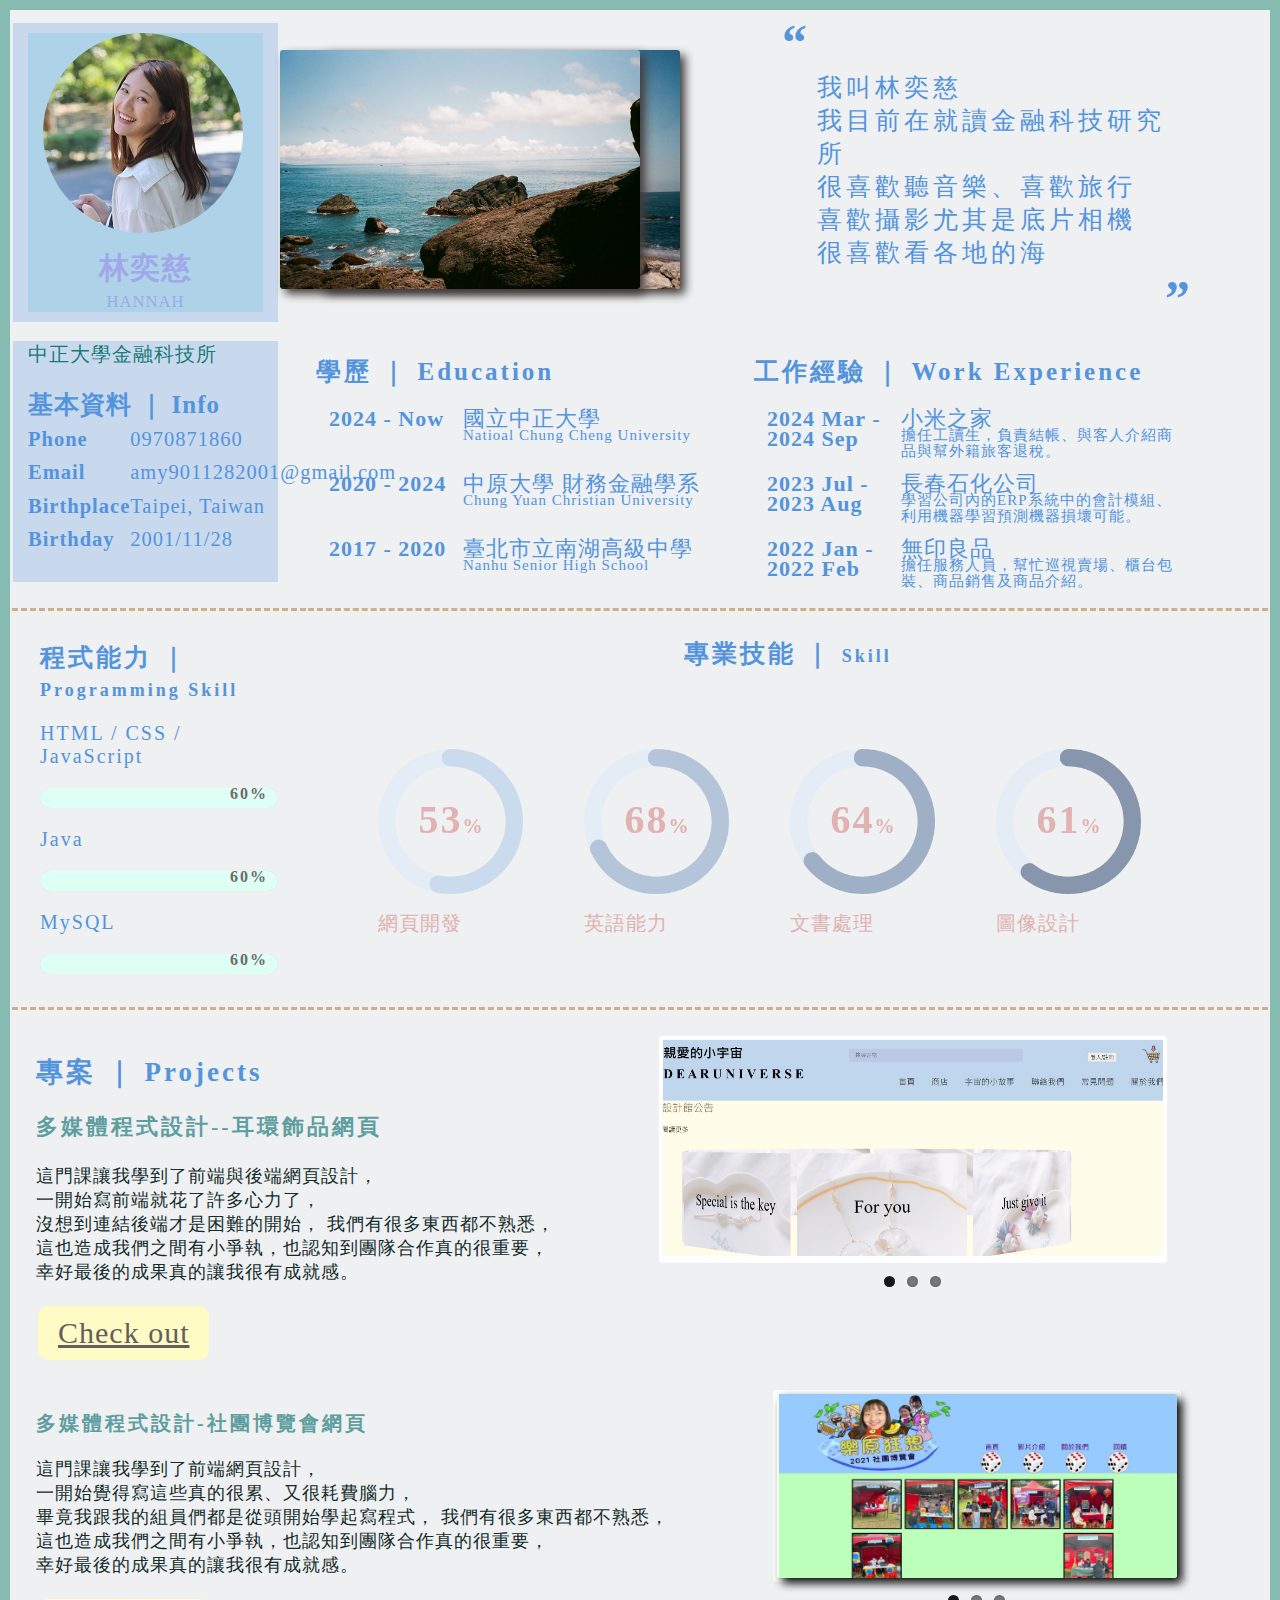
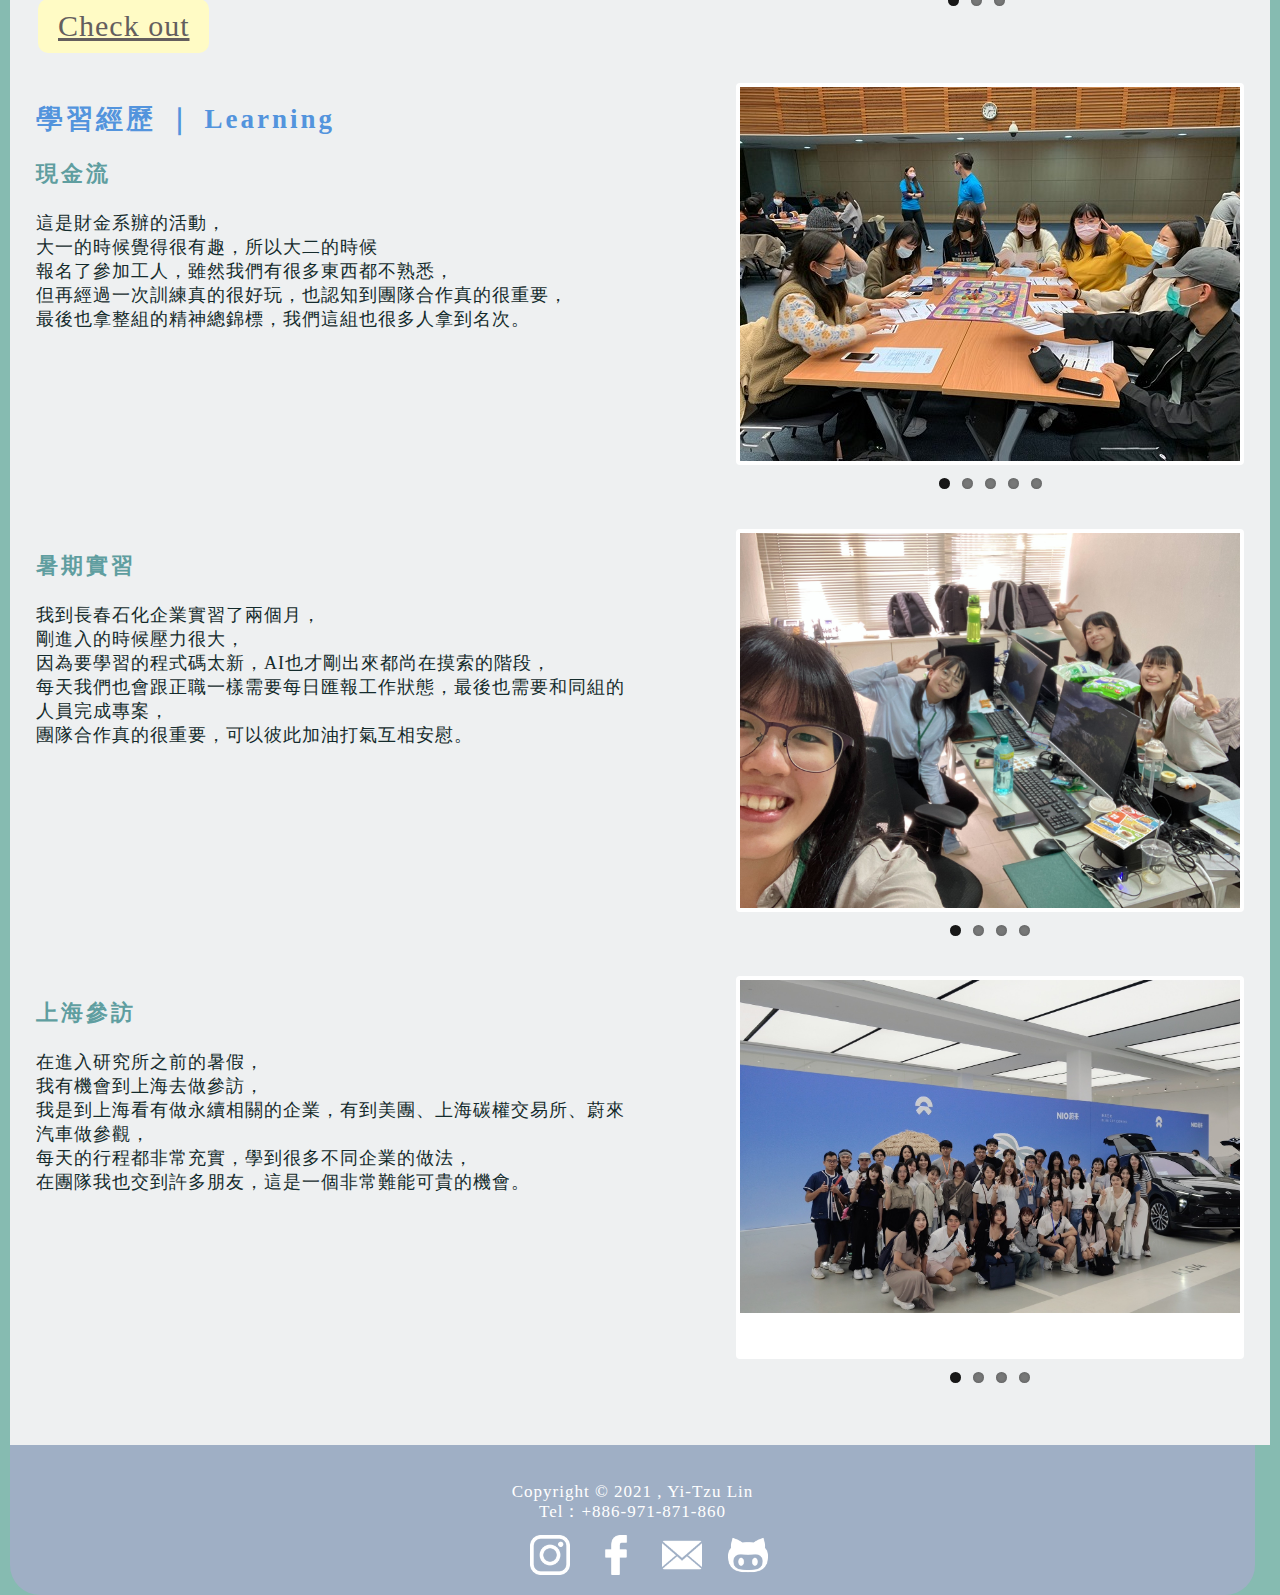
<file: index.html>
<!DOCTYPE html>
<html lang="en">

<head>
    <meta charset="UTF-8">
    <meta http-equiv="X-UA-Compatible" content="IE=edge">
    <meta name="viewport" content="width=device-width, initial-scale=1.0">
    <title>個人履歷</title>
    <link rel="stylesheet" type="text/css" href="Untitled-1.css">
    <link rel="stylesheet" type="text/css" href="flexslider.css">
</head>

<body>
    <section>
        <table class=tableb>
            <tbody>
                <tr>
                    <td>
                        <div class="resume">
                            <div class="base">
                                <div class="profile">
                                    <div class="p1">
                                        <img src="首頁照片1.jpeg">
                                        <img src="首頁底圖.png" class="pic-aft">
                                    </div>
                                    <div class="info">
                                        <h4 class="name">林奕慈</h4><small>HANNAH</small>
                                    </div>
                                </div>
                            </div>
                        </div>
                    </td>
                    <td>
                        <div class="p4">
                            <div class="pp4"><img src="000653020004.jpg"></div>
                            <div class="ppp4"><img src="000653020028.jpg"></div>
                        </div>
                    </td>
                    <td>
                        <div id="info">
                            <div class="p3">
                                <div class="pp3">
                                    <h1>“</h1>
                                    <p>我叫林奕慈<br>
                                        我目前在就讀金融科技研究所<br>
                                        很喜歡聽音樂、喜歡旅行<br>
                                        喜歡攝影尤其是底片相機<br>
                                        很喜歡看各地的海<br>
                                    </p>
                                    <img src="介紹背景.png">
                                    <h1>&emsp;&emsp;&emsp;&emsp;&emsp;&emsp;&emsp;&ensp;”</h1>
                                </div>
                            </div>
                    </td>
                </tr>
                <tr>
                    <td style=border-bottom-style:dashed;border-color:#cfb189;>
                        <div class="resume">
                            <div class="base">
                                <p class=word>中正大學金融科技所</p>
                                <h1>基本資料 ｜ <span>Info</span></h1>
                                <div class="pp2">
                                    <div class="tleft">
                                        <p>Phone</p>
                                        <p>Email</p>
                                        <p>Birthplace</p>
                                        <p>Birthday</p>
                                    </div>
                                    <div class="tright">
                                        <p>0970871860</p>
                                        <p>amy9011282001@gmail.com</p>
                                        <p>Taipei, Taiwan</p>
                                        <p>2001/11/28</p>
                                    </div>
                                </div>
                            </div>
                        </div>
                    </td>
                    <td class="border">
                        <div class="b5">
                            <h1>學歷 ｜ <span>Education</span></h1>
                            <table class="bg">
                                <tr>
                                    <td class="th">2024 - Now</td>
                                    <td class="tp">國立中正大學<br><span class="small">Natioal Chung Cheng University</span>
                                    </td>
                                </tr>
                            </table>
                            <table class="bg">
                                <tr>
                                    <td class="th">2020 - 2024</td>
                                    <td class="tp">中原大學 財務金融學系<br><span class="small">Chung Yuan Christian University</span>
                                    </td>
                                </tr>
                            </table>
                            <table class="bg">
                                <tr>
                                    <td class="th">2017 - 2020</td>
                                    <td class="tp">臺北市立南湖高級中學<br><span class="small">Nanhu Senior High School</span>
                                    </td>
                                </tr>
                            </table>
                        </div>
                    </td>
                    <td class="border">
                        <div class="b6">
                            <h1>工作經驗 ｜ <span>Work Experience</span></h1>
                            <table class="bg">
                                <tr>
                                    <td class="th">2024 Mar -<br>2024 Sep</td>
                                    <td class="tp">小米之家<br><span class="small">擔任工讀生，負責結帳、與客人介紹商品與幫外籍旅客退稅。</span></td>
                                </tr>
                            </table>
                            <table class="bg">
                                <tr>
                                    <td class="th">2023 Jul -<br>2023 Aug</td>
                                    <td class="tp">長春石化公司<br><span class="small">學習公司內的ERP系統中的會計模組、利用機器學習預測機器損壞可能。</span></td>
                                </tr>
                            </table>
                            <table class="bg">
                                <tr>
                                    <td class="th">2022 Jan -<br>2022 Feb</td>
                                    <td class="tp">無印良品<br><span class="small">擔任服務人員，幫忙巡視賣場、櫃台包裝、商品銷售及商品介紹。</span></td>
                                </tr>
                            </table>
                        </div>
                    </td>
                </tr>
                <tr>
                    <td class="border" style="width:50%;">
                        <div class="b4">
                            <div id="skill-section">
                                <h1>程式能力 ｜ <span>Programming Skill</span></h1>
                                <div class="b-bar">
                                    <p>HTML / CSS / JavaScript</p>
                                    <div class="progress">
                                        <div class="progress-bar" data-progress="60">
                                            <span>60%</span>
                                        </div>
                                    </div>
                                    <p>Java</p>
                                    <div class="progress">
                                        <div class="progress-bar" data-progress="60">
                                            <span>60%</span>
                                        </div>
                                    </div>
                                    <p>MySQL</p>
                                    <div class="progress">
                                        <div class="progress-bar" data-progress="60">
                                            <span>60%</span>
                                        </div>
                                    </div>
                                </div>
                            </div>
                        </div>
                        </div>
                    </td>
                    <td class="border" style="width:50%;" colspan="2">
                        <div id="skill">
                            <div class="b3">
                                <h1>專業技能 ｜ <span>Skill</span></h1>
                                <table>
                                    <tbody>
                                        <tr>
                                            <td>
                                                <div class="pie1">
                                                    <div class="b-skills">
                                                        <div class="col-xs-12 col-sm-6 col-md-3">
                                                            <div class="skill-item center-block">
                                                                <div class="chart-container">
                                                                    <div class="chart " data-percent="70"
                                                                        data-bar-color="#C9DBED">
                                                                        <span class="percent" data-after="%">70</span>
                                                                    </div>
                                                                </div>
                                                                <p>網頁開發</p>
                                                            </div>
                                                        </div>
                                                    </div>
                                                </div>
                                            </td>
                                            <td>
                                                <div class="pie2">
                                                    <div class="b-skills">
                                                        <div class="col-xs-12 col-sm-6 col-md-3">
                                                            <div class="skill-item center-block">
                                                                <div class="chart-container">
                                                                    <div class="chart " data-percent="90"
                                                                        data-bar-color="#B4C5D9">
                                                                        <span class="percent" data-after="%">90</span>
                                                                    </div>
                                                                </div>
                                                                <p>英語能力</p>
                                                            </div>
                                                        </div>
                                                    </div>
                                                </div>
                                            </td>
                                            <td>
                                                <div class="pie3">
                                                    <div class="b-skills">
                                                        <div class="col-xs-12 col-sm-6 col-md-3">
                                                            <div class="skill-item center-block">
                                                                <div class="chart-container">
                                                                    <div class="chart " data-percent="85"
                                                                        data-bar-color="#9FAFC5">
                                                                        <span class="percent" data-after="%">85</span>
                                                                    </div>
                                                                </div>
                                                                <p>文書處理</p>
                                                            </div>
                                                        </div>
                                                    </div>
                                                </div>
                                            </td>
                                            <td>
                                                <div class="pie4">
                                                    <div class="b-skills">
                                                        <div class="col-xs-12 col-sm-6 col-md-3">
                                                            <div class="skill-item center-block">
                                                                <div class="chart-container">
                                                                    <div class="chart " data-percent="80"
                                                                        data-bar-color="#8795AD">
                                                                        <span class="percent" data-after="%">80</span>
                                                                    </div>
                                                                </div>
                                                                <p>圖像設計</p>
                                                            </div>
                                                        </div>
                                                    </div>
                                                </div>
                                            </td>
                                        </tr>
                                    </tbody>
                                </table>
                            </div>
                    </td>
                </tr>

                <tr>
                    <td colspan="3">
                        <table class=wwork>
                            <tbody>
                                <tr>
                                    <td>
                                        <div class="work">
                                            <h1>專案 ｜ <span>Projects</span></h1>
                                            <div class="demo">
                                                <h3>多媒體程式設計--耳環飾品網頁</h3>
                                                <p>
                                                    這門課讓我學到了前端與後端網頁設計，<br>一開始寫前端就花了許多心力了，
                                                    <br>沒想到連結後端才是困難的開始，
                                                    我們有很多東西都不熟悉，<br>這也造成我們之間有小爭執，也認知到團隊合作真的很重要，
                                                    <br>幸好最後的成果真的讓我很有成就感。
                                                </p>
                                                <a href="https://hannnnnnnnah.github.io/finalproject/index.html"
                                                    class="button">Check out</a>
                                            </div>
                                    </td>
                                    <td>
                                        <div class="wp">
                                            <div class="flexslider" style="width:500px; margin-left:100px;">
                                                <ul class="slides">
                                                    <li><img src="商店1.jpg" alt="" width="500" height="350"></li>
                                                    <li><img src="商店2.jpg" alt="" width="500" height="350"></li>
                                                    <li><img src="商店3.jpg" alt="" width="500" height="350"></li>
                                                </ul>
                                            </div>
                                        </div>
                                    </td>
                                </tr>
                            </tbody>
                        </table>
                        <table class=mmysql>
                            <tbody>
                                <tr>
                                    <td>
                                        <div class="mysql">
                                            <h3>多媒體程式設計-社團博覽會網頁</h3>
                                            <p>
                                                這門課讓我學到了前端網頁設計，<br>一開始覺得寫這些真的很累、又很耗費腦力，
                                                    <br>畢竟我跟我的組員們都是從頭開始學起寫程式，
                                                    我們有很多東西都不熟悉，<br>這也造成我們之間有小爭執，也認知到團隊合作真的很重要，
                                                    <br>幸好最後的成果真的讓我很有成就感。
                                            </p>
                                            <a href="https://hannnnnnnnah.github.io/demo/"
                                                class="button">
                                                Check out</a>
                                        </div>
                                    </td>
                                    <td>
                                        <div class="sq">
                                            <div class="flexslider" style="width:400px; margin-left:100px;">
                                                <ul class="slides">
                                                    <li><img src="網頁1.jpg" alt="" width="500" height="350"></li>
                                                    <li><img src="網頁2.jpg" alt="" width="500" height="350"></li>
                                                    <li><img src="網頁3.jpg" alt="" width="500" height="350"></li>
                                                </ul>
                                            </div>
                                        </div>
                                    </td>
                                </tr>
                            </tbody>
                        </table>
                        <table class=ffin>
                            <tbody>
                                <tr>
                                    <td>
                                        <div class="fin">
                                            <h1>學習經歷 ｜ <span>Learning</span></h1>
                                            <div class="fffin">
                                                <h3>現金流</h3>
                                                <p>
                                                    這是財金系辦的活動，<br>大一的時候覺得很有趣，所以大二的時候
                                                    <br>報名了參加工人，雖然我們有很多東西都不熟悉，
                                                    <br>但再經過一次訓練真的很好玩，也認知到團隊合作真的很重要，
                                                    <br>最後也拿整組的精神總錦標，我們這組也很多人拿到名次。
                                                </p>
                                            </div>
                                    </td>
                                    <td>
                                        <div class="wp">
                                            <div class="flexslider" style="width:500px; margin-left:100px;">
                                                <ul class="slides">
                                                    <li><img src="現金流1.jpg" alt="" width="500" height="350"></li>
                                                    <li><img src="現金流2.jpg" alt="" width="500" height="350"></li>
                                                    <li><img src="現金流3.jpg" alt="" width="500" height="350"></li>
                                                    <li><img src="現金流4.jpg" alt="" width="500" height="350"></li>
                                                    <li><img src="現金流5.jpg" alt="" width="500" height="350"></li>
                                                </ul>
                                            </div>
                                        </div>
                                    </td>
                                     <tr>
                                    <td>
                                        <div class="fffin">
                                            <h3>暑期實習</h3>
                                                <p>
                                                    我到長春石化企業實習了兩個月，<br>剛進入的時候壓力很大，
                                                    <br>因為要學習的程式碼太新，AI也才剛出來都尚在摸索的階段，
                                                    <br>每天我們也會跟正職一樣需要每日匯報工作狀態，最後也需要和同組的人員完成專案，
                                                    <br>團隊合作真的很重要，可以彼此加油打氣互相安慰。
                                                </p>
                                            </div>
                                    </td>
                                
                               
                                    <td>
                                        <div class="wp">
                                            <div class="flexslider" style="width:500px; margin-left:100px;">
                                                <ul class="slides">
                                                    <li><img src="實習1.jpg" alt="" width="500" height="350"></li>
                                                    <li><img src="實習2.jpg" alt="" width="500" height="350"></li>
                                                    <li><img src="實習3.jpg" alt="" width="500" height="350"></li>
                                                    <li><img src="實習4.jpg" alt="" width="500" height="350"></li>
                                                </ul>
                                            </div>
                                        </div>
                                            </td>
                                    </tr>
                                <tr>
                                    <td>
                                        <div class="fffin">
                                            <h3>上海參訪</h3>
                                                <p>
                                                    在進入研究所之前的暑假，<br>我有機會到上海去做參訪，
                                                    <br>我是到上海看有做永續相關的企業，有到美團、上海碳權交易所、蔚來汽車做參觀，
                                                    <br>每天的行程都非常充實，學到很多不同企業的做法，
                                                    <br>在團隊我也交到許多朋友，這是一個非常難能可貴的機會。
                                                </p>
                                            </div>
                                    </td>
                                
                               
                                    <td>
                                        <div class="wp1">
                                            <div class="flexslider" style="width:500px; margin-left:100px;">
                                                <ul class="slides">
                                                    <li><img src="上海1.jpg" alt="" width="500" height="350"></li>
                                                    <li><img src="上海2.jpg" alt="" width="500" height="350"></li>
                                                    <li><img src="上海3.jpg" alt="" width="500" height="350"></li>
                                                    <li><img src="上海4.jpg" alt="" width="500" height="350"></li>
                                                </ul>
                                            </div>
                                        </div>
                                            </td>
                                    </tr>
                                </tr>
                            </tbody>
                        </table>
                    </td>
                </tr>
            </tbody>
        </table>
    </section>
    <script src="js/jquery-2.2.4.min.js"></script>
    <script src="js/jquery.appear.min.js"></script>
    <script src="js/jquery.easypiechart.min.js"></script>
    <script src="js/jquery.flexslider-min.js"></script>
    <script src="js/bar.js"></script>
    <footer>
        <div class="foot">
            <p>Copyright © 2021 , Yi-Tzu Lin<br>Tel：+886-971-871-860</p>
            <div class="t1">
                <a href="https://www.instagram.com/"><img src="IG.png"></a>
                <a href="https://www.facebook.com/"><img src="FB.png"></a>
                <a href="mailto:amy9011282001@gmail.com"><img src="mail.png"></a>
                <a href="https://github.com/"><img src="GH.png"></a>
            </div>
        </div>

    </footer>

</body>

</html>
</file>
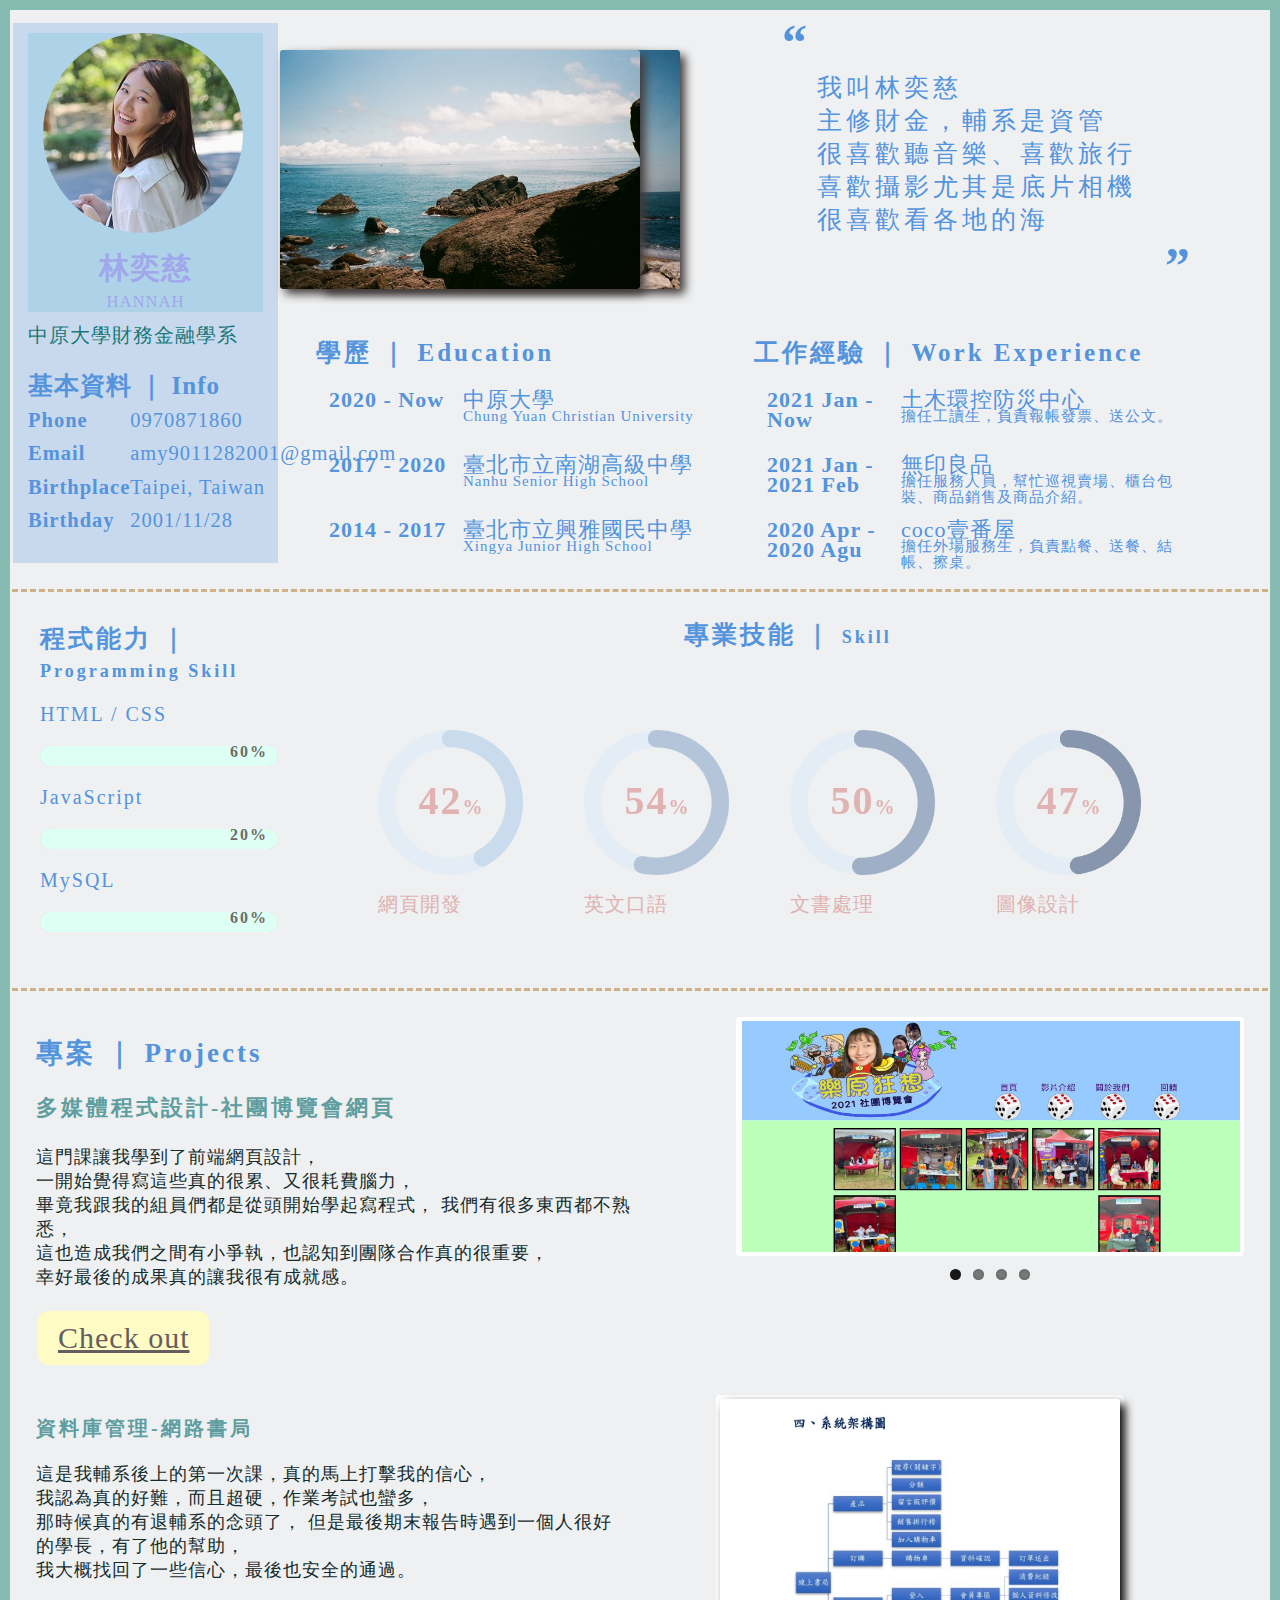
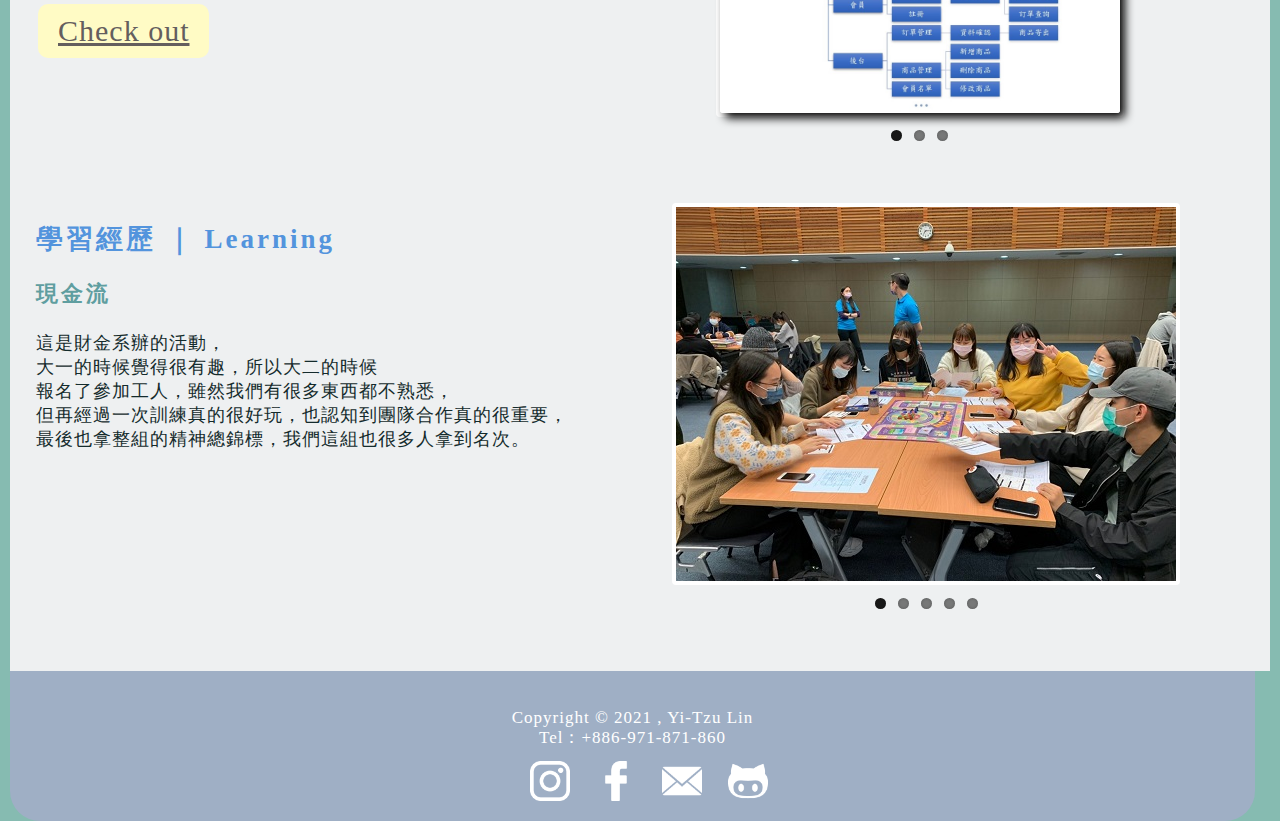
<file: profile1.html>
<!DOCTYPE html>
<html lang="en">

<head>
    <meta charset="UTF-8">
    <meta http-equiv="X-UA-Compatible" content="IE=edge">
    <meta name="viewport" content="width=device-width, initial-scale=1.0">
    <title>個人履歷</title>
    <link rel="stylesheet" type="text/css" href="Untitled-1.css">
    <link rel="stylesheet" type="text/css" href="flexslider.css">
</head>

<body>
    <section>
        <table class=tableb>
            <tbody>
                <tr>
                    <td>
                        <div class="resume">
                            <div class="base">
                                <div class="profile">
                                    <div class="p1">
                                        <img src="首頁照片1.jpeg">
                                        <img src="首頁底圖.png" class="pic-aft">
                                    </div>
                                    <div class="info">
                                        <h4 class="name">林奕慈</h4><small>HANNAH</small>
                                    </div>
                                </div>
                            </div>
                        </div>
                    </td>
                    <td>
                        <div class="p4">
                            <div class="pp4"><img src="000653020004.jpg"></div>
                            <div class="ppp4"><img src="000653020028.jpg"></div>
                        </div>
                    </td>
                    <td>
                        <div id="info">
                            <div class="p3">
                                <div class="pp3">
                                    <h1>“</h1>
                                    <p>我叫林奕慈<br>
                                        主修財金，輔系是資管<br>
                                        很喜歡聽音樂、喜歡旅行<br>
                                        喜歡攝影尤其是底片相機<br>
                                        很喜歡看各地的海<br>
                                    </p>
                                    <img src="介紹背景.png">
                                    <h1>&emsp;&emsp;&emsp;&emsp;&emsp;&emsp;&emsp;&ensp;”</h1>
                                </div>
                            </div>
                    </td>
                </tr>
                <tr>
                    <td style=border-bottom-style:dashed;border-color:#cfb189;>
                        <div class="resume">
                            <div class="base">
                                <p class=word>中原大學財務金融學系</p>
                                <h1>基本資料 ｜ <span>Info</span></h1>
                                <div class="pp2">
                                    <div class="tleft">
                                        <p>Phone</p>
                                        <p>Email</p>
                                        <p>Birthplace</p>
                                        <p>Birthday</p>
                                    </div>
                                    <div class="tright">
                                        <p>0970871860</p>
                                        <p>amy9011282001@gmail.com</p>
                                        <p>Taipei, Taiwan</p>
                                        <p>2001/11/28</p>
                                    </div>
                                </div>
                            </div>
                        </div>
                    </td>
                    <td class="border">
                        <div class="b5">
                            <h1>學歷 ｜ <span>Education</span></h1>
                            <table class="bg">
                                <tr>
                                    <td class="th">2020 - Now</td>
                                    <td class="tp">中原大學<br><span class="small">Chung Yuan Christian University</span>
                                    </td>
                                </tr>
                            </table>
                            <table class="bg">
                                <tr>
                                    <td class="th">2017 - 2020</td>
                                    <td class="tp">臺北市立南湖高級中學<br><span class="small">Nanhu Senior High School</span>
                                    </td>
                                </tr>
                            </table>
                            <table class="bg">
                                <tr>
                                    <td class="th">2014 - 2017</td>
                                    <td class="tp">臺北市立興雅國民中學<br><span class="small">Xingya Junior High School</span>
                                    </td>
                                </tr>
                            </table>
                        </div>
                    </td>
                    <td class="border">
                        <div class="b6">
                            <h1>工作經驗 ｜ <span>Work Experience</span></h1>
                            <table class="bg">
                                <tr>
                                    <td class="th">2021 Jan -<br>Now</td>
                                    <td class="tp">土木環控防災中心<br><span class="small">擔任工讀生，負責報帳發票、送公文。</span></td>
                                </tr>
                            </table>
                            <table class="bg">
                                <tr>
                                    <td class="th">2021 Jan -<br>2021 Feb</td>
                                    <td class="tp">無印良品<br><span class="small">擔任服務人員，幫忙巡視賣場、櫃台包裝、商品銷售及商品介紹。</span></td>
                                </tr>
                            </table>
                            <table class="bg">
                                <tr>
                                    <td class="th">2020 Apr -<br>2020 Agu</td>
                                    <td class="tp">coco壹番屋<br><span class="small">擔任外場服務生，負責點餐、送餐、結帳、擦桌。</span></td>
                                </tr>
                            </table>
                        </div>
                    </td>
                </tr>
                <tr>
                    <td class="border" style="width:50%;">
                        <div class="b4">
                            <div id="skill-section">
                                <h1>程式能力 ｜ <span>Programming Skill</span></h1>
                                <div class="b-bar">
                                    <p>HTML / CSS</p>
                                    <div class="progress">
                                        <div class="progress-bar" data-progress="60">
                                            <span>60%</span>
                                        </div>
                                    </div>
                                    <p>JavaScript</p>
                                    <div class="progress">
                                        <div class="progress-bar" data-progress="20">
                                            <span>20%</span>
                                        </div>
                                    </div>
                                    <p>MySQL</p>
                                    <div class="progress">
                                        <div class="progress-bar" data-progress="60">
                                            <span>60%</span>
                                        </div>
                                    </div>
                                </div>
                            </div>
                        </div>
                        </div>
                    </td>
                    <td class="border" style="width:50%;" colspan="2">
                        <div id="skill">
                            <div class="b3">
                                <h1>專業技能 ｜ <span>Skill</span></h1>
                                <table>
                                    <tbody>
                                        <tr>
                                            <td>
                                                <div class="pie1">
                                                    <div class="b-skills">
                                                        <div class="col-xs-12 col-sm-6 col-md-3">
                                                            <div class="skill-item center-block">
                                                                <div class="chart-container">
                                                                    <div class="chart " data-percent="70"
                                                                        data-bar-color="#C9DBED">
                                                                        <span class="percent" data-after="%">70</span>
                                                                    </div>
                                                                </div>
                                                                <p>網頁開發</p>
                                                            </div>
                                                        </div>
                                                    </div>
                                                </div>
                                            </td>
                                            <td>
                                                <div class="pie2">
                                                    <div class="b-skills">
                                                        <div class="col-xs-12 col-sm-6 col-md-3">
                                                            <div class="skill-item center-block">
                                                                <div class="chart-container">
                                                                    <div class="chart " data-percent="90"
                                                                        data-bar-color="#B4C5D9">
                                                                        <span class="percent" data-after="%">90</span>
                                                                    </div>
                                                                </div>
                                                                <p>英文口語</p>
                                                            </div>
                                                        </div>
                                                    </div>
                                                </div>
                                            </td>
                                            <td>
                                                <div class="pie3">
                                                    <div class="b-skills">
                                                        <div class="col-xs-12 col-sm-6 col-md-3">
                                                            <div class="skill-item center-block">
                                                                <div class="chart-container">
                                                                    <div class="chart " data-percent="85"
                                                                        data-bar-color="#9FAFC5">
                                                                        <span class="percent" data-after="%">85</span>
                                                                    </div>
                                                                </div>
                                                                <p>文書處理</p>
                                                            </div>
                                                        </div>
                                                    </div>
                                                </div>
                                            </td>
                                            <td>
                                                <div class="pie4">
                                                    <div class="b-skills">
                                                        <div class="col-xs-12 col-sm-6 col-md-3">
                                                            <div class="skill-item center-block">
                                                                <div class="chart-container">
                                                                    <div class="chart " data-percent="80"
                                                                        data-bar-color="#8795AD">
                                                                        <span class="percent" data-after="%">80</span>
                                                                    </div>
                                                                </div>
                                                                <p>圖像設計</p>
                                                            </div>
                                                        </div>
                                                    </div>
                                                </div>
                                            </td>
                                        </tr>
                                    </tbody>
                                </table>
                            </div>
                    </td>
                </tr>

                <tr>
                    <td colspan="3">
                        <table class=wwork>
                            <tbody>
                                <tr>
                                    <td>
                                        <div class="work">
                                            <h1>專案 ｜ <span>Projects</span></h1>
                                            <div class="demo">
                                                <h3>多媒體程式設計-社團博覽會網頁</h3>
                                                <p>
                                                    這門課讓我學到了前端網頁設計，<br>一開始覺得寫這些真的很累、又很耗費腦力，
                                                    <br>畢竟我跟我的組員們都是從頭開始學起寫程式，
                                                    我們有很多東西都不熟悉，<br>這也造成我們之間有小爭執，也認知到團隊合作真的很重要，
                                                    <br>幸好最後的成果真的讓我很有成就感。
                                                </p>
                                                <a href="https://hannnnnnnnah.github.io/demo/index.html"
                                                    class="button">Check out</a>
                                            </div>
                                    </td>
                                    <td>
                                        <div class="wp">
                                            <div class="flexslider" style="width:500px; margin-left:100px;">
                                                <ul class="slides">
                                                    <li><img src="網頁1.jpg" alt="" width="500" height="350"></li>
                                                    <li><img src="網頁2.jpg" alt="" width="500" height="350"></li>
                                                    <li><img src="網頁3.jpg" alt="" width="500" height="350"></li>
                                                    <li><img src="網頁3.jpg" alt="" width="500" height="350"></li>
                                                </ul>
                                            </div>
                                        </div>
                                    </td>
                                </tr>
                            </tbody>
                        </table>
                        <table class=mmysql>
                            <tbody>
                                <tr>
                                    <td>
                                        <div class="mysql">
                                            <h3>資料庫管理-網路書局</h3>
                                            <p>
                                                這是我輔系後上的第一次課，真的馬上打擊我的信心，
                                                <br>我認為真的好難，而且超硬，作業考試也蠻多，
                                                <br>那時候真的有退輔系的念頭了，
                                                但是最後期末報告時遇到一個人很好<br>的學長，有了他的幫助，
                                                <br>我大概找回了一些信心，最後也安全的通過。
                                            </p>
                                            <a href="https://officecycu.sharepoint.com/sites/msteams_2510a3/Shared%20Documents/Forms/AllItems.aspx?id=%2Fsites%2Fmsteams%5F2510a3%2FShared%20Documents%2FGeneral%2FRecordings%2FGeneral%2D20210618%5F211916%2D%E6%9C%83%E8%AD%B0%E9%8C%84%E8%A3%BD%2Emp4&parent=%2Fsites%2Fmsteams%5F2510a3%2FShared%20Documents%2FGeneral%2FRecordings"
                                                class="button">
                                                Check out</a>
                                        </div>
                                    </td>
                                    <td>
                                        <div class="sq">
                                            <div class="flexslider" style="width:400px; margin-left:100px;">
                                                <ul class="slides">
                                                    <li><img src="資料庫1.jpg" alt="" width="500" height="350"></li>
                                                    <li><img src="資料庫3.jpg" alt="" width="500" height="350"></li>
                                                    <li><img src="資料庫4.jpg" alt="" width="500" height="350"></li>
                                                </ul>
                                            </div>
                                        </div>
                                    </td>
                                </tr>
                            </tbody>
                        </table>
                        <table class=ffin>
                            <tbody>
                                <tr>
                                    <td>
                                        <div class="fin">
                                            <h1>學習經歷 ｜ <span>Learning</span></h1>
                                            <div class="fffin">
                                                <h3>現金流</h3>
                                                <p>
                                                    這是財金系辦的活動，<br>大一的時候覺得很有趣，所以大二的時候
                                                    <br>報名了參加工人，雖然我們有很多東西都不熟悉，
                                                    <br>但再經過一次訓練真的很好玩，也認知到團隊合作真的很重要，
                                                    <br>最後也拿整組的精神總錦標，我們這組也很多人拿到名次。
                                                </p>
                                            </div>
                                    </td>
                                    <td>
                                        <div class="wp">
                                            <div class="flexslider" style="width:500px; margin-left:100px;">
                                                <ul class="slides">
                                                    <li><img src="現金流1.jpg" alt="" width="500" height="350"></li>
                                                    <li><img src="現金流2.jpg" alt="" width="500" height="350"></li>
                                                    <li><img src="現金流3.jpg" alt="" width="500" height="350"></li>
                                                    <li><img src="現金流4.jpg" alt="" width="500" height="350"></li>
                                                    <li><img src="現金流5.jpg" alt="" width="500" height="350"></li>
                                                </ul>
                                            </div>
                                        </div>
                                    </td>
                                </tr>
                            </tbody>
                        </table>
                    </td>
                </tr>
            </tbody>
        </table>
    </section>
    <script src="js/jquery-2.2.4.min.js"></script>
    <script src="js/jquery.appear.min.js"></script>
    <script src="js/jquery.easypiechart.min.js"></script>
    <script src="js/jquery.flexslider-min.js"></script>
    <script src="js/bar.js"></script>
    <footer>
        <div class="foot">
            <p>Copyright © 2021 , Yi-Tzu Lin<br>Tel：+886-971-871-860</p>
            <div class="t1">
                <a href="https://www.instagram.com/"><img src="IG.png"></a>
                <a href="https://www.facebook.com/"><img src="FB.png"></a>
                <a href="mailto:amy9011282001@gmail.com"><img src="mail.png"></a>
                <a href="https://github.com/"><img src="GH.png"></a>
            </div>
        </div>

    </footer>

</body>

</html>
</file>
<file: Untitled-1.css>
@charset "UTF-8";
* {
    outline: none;
}

/*版面*/
body,html {
    margin: 0;
    background: #86bbb1;
    font-family: "Freestyle Script";
    letter-spacing: 1px;
    font-size: 20px;
    color: #5394dd;
    cursor: default;
}
.resume {
    margin: 10px 0px -14px 0px;
    position: relative;
    display: flex;
    border-bottom: none;
}
.tableb{
    background: #eef0f1;
    margin:10px;
}
.resume .base{
    box-sizing: border-box;
    float: left;
    width: 265px;
    padding: 10px 15px;
    background: rgba(176, 201, 235, 0.6);
}
.resume .base .profile {
    background: #aed3e9;
    position: relative;
    z-index: 2;
}
.resume .base .profile .info {
    text-align: center;
    color: #a0a7eb;
}
.resume .base .profile .info .name {
    margin-top: 10px;
    margin-bottom: 0;
    font-size: 30px;
    font-weight: bolder;
}
td{
    vertical-align: top;
  }
.border{
    border-bottom-style:dashed;border-color:#cfb189;
    padding:8px;
    border-width:3px;
}
/*左半邊自我介紹*/
.base h1{
    font-size: 25px;
}
.word{
    color: rgba(4, 110, 110, 0.904);
    font-size:20px ;
    margin-top: -10px;
}
.p1{
    position: relative;
    margin-top: 0px;
    z-index: 2;
}
.p1 img{
    margin-left: 15px;
    width: 200px;
    border-radius: 50%;
}
.pic-aft{
    position: absolute; 
    left: 0px;
    opacity: 0;
    transition: opacity .3s;
}
.p1:hover .pic-aft{
    opacity: 1;
}
.p2 h1{
    font-size: 25px;
    letter-spacing: 3px;
    margin-top: -5px;
}
.p2 h1 span{
    font-size: 18px;
}
.pp2{
    display: flex;
}
.pp2 p{
    font-size: 20.5px;
    margin-top: -10px;
}
.pp2 .tleft{
    width: 120px;
    font-weight: bold;
}
/*右半自我介紹*/
.p3{
    width: 480px;
    padding-left: 40px;
}
.pp3{
    margin-left: -5px;
}
.pp3 h1{
    font-size: 50px;
    margin: 0px;
}
.pp3 p{
    font-size: 25px;
    letter-spacing: 4px;
    margin: 0px;
    position: relative;
    left: 35px;
    transition: .3s;
    z-index: 1;
    width: 350px;
}
.pp3 p:hover{
    letter-spacing: 3px;
}
.pp3 img{
    position: absolute;
    top: 20px;
    right: 50px;
    width: 480px;
    opacity: 0;
}
.pp3 p:hover +img{
    opacity: 0.75;
}
.p4 img{
    width: 360px;
    box-shadow: 5px 5px 10px rgb(66, 59, 59);
    border-radius: 3px;
}
.pp4{
    position:absolute;
    left: 280px;
    top: 50px;
    width: 2px;
    z-index: 3;
    transition: 0.5s;
}
.pp4:hover{
    transform: scale(1.2);
}
.ppp4{
    position:absolute;
    left: 320px;
    top: 50px;
    width: 2px;
    z-index: 2;
    transition: 0.5s;
}
.ppp4:hover{
    z-index: 3;
    transform: scale(1.2);
}
/*學歷和工作經驗*/
.b5 table{
    margin-bottom: 5px;
    height: 60px;
  }
.b5 h1{
    font-size: 25px;
    letter-spacing: 3px;
  }
.b6 table{
    margin-bottom: 5px;
    height: 60px;
  }
.b6 h1{
    font-size: 25px;
    letter-spacing: 3px;
  }
.bg {
    border-collapse: collapse;
    width: 420px;
    height: 55px;
    border-radius: 10px;
    letter-spacing: 1px;
    line-height: 14px;
    transition: .3s;
  }
.bg td{
    vertical-align: text-top;
    padding-top: 4px;
    padding-left: 13px;
  }
  .bg:hover{
    border-radius: 10px;
    background-color: #78d3b8;
  }
  .th{
    width: 120px;
    font-size: 22px;
    font-weight: bold;
    line-height: 20px;
  }
  .tp{
    font-size: 22px;
  }
  .tp .small{
    font-size: 15px;
  }
/*pie chart==================================*/
.b3 p{
    letter-spacing: 1px;
    margin-top: 60px;
}
.b3 h1{
    font-size: 25px;
    letter-spacing: 3px;
    text-align: center;
}
.b3 h1 span{
    font-size: 18px;
}
.b3 td{
    padding:60px ;
}
.b-skills
{
	text-align: center;
}
.b-skills:last-child { margin-bottom: -30px; }
.skill-item
{
	position: relative;
	max-width: 130px;
	width: 100%;
	margin-bottom: 30px;
	color: rgb(224, 178, 178);
}
.chart-container
{
	position: relative;
	width: 120%;
	padding-top: 120%;
}
.skill-item .chart,
.skill-item .chart canvas
{
	position: absolute;
	top: 0;
	left: 0;
	width: 120% !important;
	height: 120% !important;
}
.skill-item .chart:before
{
	content: "";
	width: 0;
	height: 100%;
}
.skill-item .chart:before,
.skill-item .percent
{
	display: inline-block;
	vertical-align: middle;
}
.skill-item .percent
{
	position: relative;
    left: 10px;
    top: 10px;
	font-size: 40px;
	font-weight: 700;
    letter-spacing: 2px;
	z-index: 2;
}
.skill-item  .percent:after
{
	content: attr(data-after);
	font-size: 20px;
    padding-top: 5px;
}
/*skill bar===============================*/
.b4{
    margin:20px;
}
.b4 h1{
    font-size: 25px;
    letter-spacing: 3px;
}
.b4 h1 span{
    font-size: 18px;
}
.b-bar{
    letter-spacing: 2px;
}
.b-bar p{
    font-size: 20px;
}
.progress{
    width: 100%;
    height: 20px; 
    background-color: #D0D0D0;
    border-radius: 10px;
}
.progress .progress-bar{
    height: 100%;
    background-color: #ddfff4;
    border-radius: 10px;
    position: relative;
    transition: all 2s;
}
.progress-bar span{
    position: absolute;
    top: 0;
    right: 0;
    color: rgb(110, 106, 106);
    font-weight: 600;
    font-size: 16px;
    margin-top: -3px;
    margin-right: 10px;
}
/*學習經歷*/
.wwork{
    margin: 20px;
}
.work h1{
    font-size: 27px;
    letter-spacing: 3px;
}
.demo h3{
    font-size: 22px;
    letter-spacing: 3px;
    color: cadetblue;
}
.demo p{
    font-size: 18px;
    color: rgb(20, 43, 44);
}
.demo p:hover{
    letter-spacing: 3px;
}
.mysql h3{
    font-size: 20px;
    letter-spacing: 3px;
    color: cadetblue;
}
.mmysql{
    margin: 20px;
}
.mysql p{
    font-size: 18px;
    color: rgb(20, 43, 44);
}
.mysql p:hover{
    letter-spacing: 3px;
}
.sq img{
    width: 300px;
    box-shadow: 5px 5px 10px black;
    border-radius: 3px;
}
.button {
    background-color: #fffbc5;
    border-radius:10px;
    color: rgb(100, 94, 94);
    padding: 10px 20px;
    text-align: center;
    display: inline-block;
    font-size: 30px;
    margin: 4px 2px;
    cursor: pointer;
  }
/*學習經歷*/
.ffin{
    margin: 20px;
}
.fin h1{
    font-size: 27px;
    letter-spacing: 3px;
}
.fffin h3{
    font-size: 22px;
    letter-spacing: 3px;
    color: cadetblue;
}
.fffin p{
    font-size: 18px;
    color: rgb(20, 43, 44);
}
.fffin p:hover{
    letter-spacing: 3px;
}
/*footer===============================*/
.foot{
    margin-left:10px ;
    margin-top: -10px;
    width: 1245px;
    height: 130px;
    border-bottom-right-radius: 30px;
    border-bottom-left-radius: 30px;
    background-color: #9FAFC5;
    padding-top: 20px;
}
.foot p{
    font-size:17px;
    color: #fff;
    text-align: center;
    line-height: 20px;
    letter-spacing: 1px;
}
.t1{

    padding-left: 520px;
    padding-top: 18px;
}
.t1 img{
    width: 40px;
    height: 40px;
    margin-right: 20px;
    margin-top:-50px;
}
</file>
